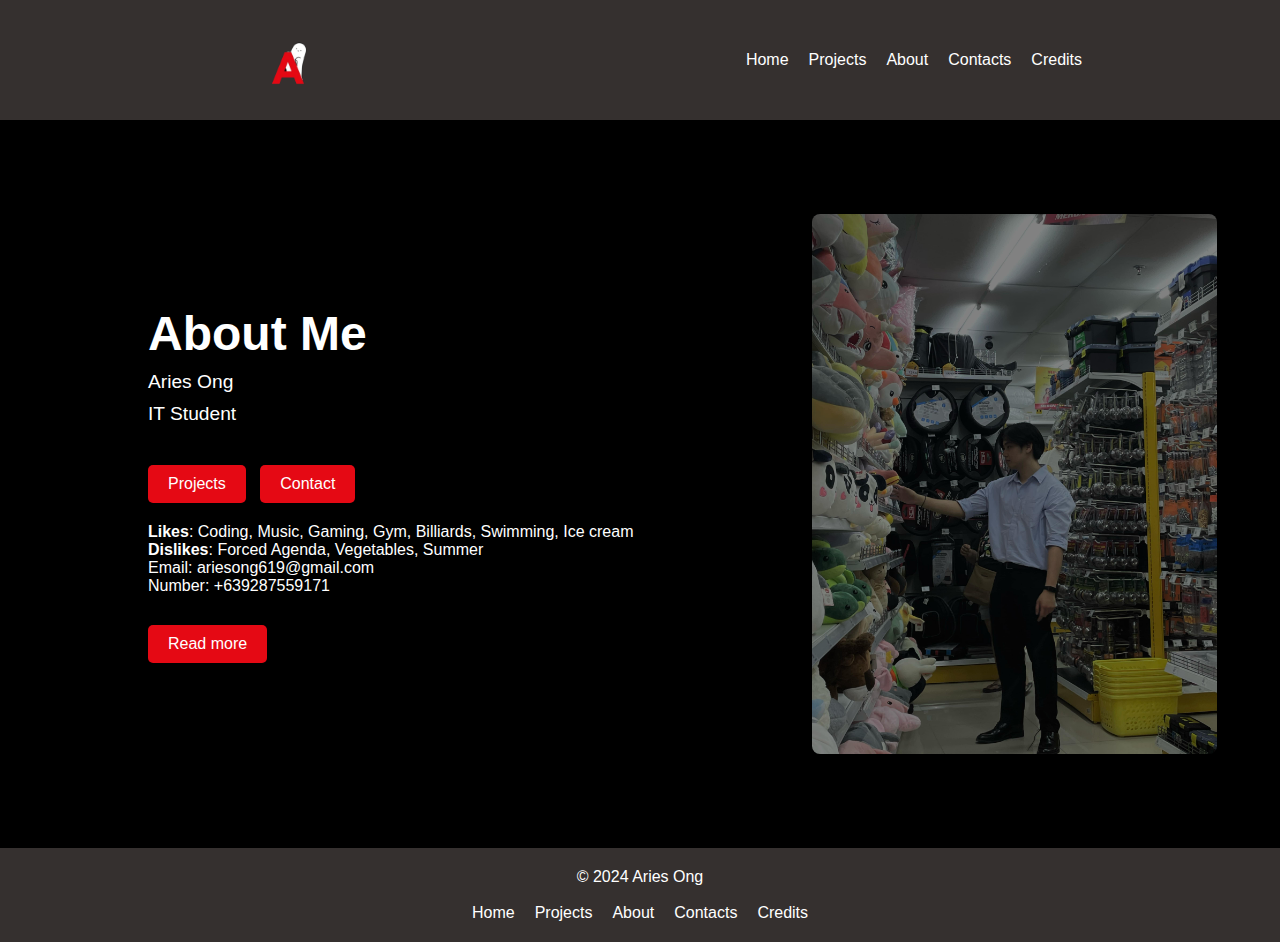
<file: index.html>
<!DOCTYPE html>
<html lang="en">
<head>
    <meta charset="UTF-8">
    <meta name="viewport" content="width=device-width, initial-scale=1.0">
    <title>About Me</title>
    <link rel="stylesheet" href="./assets/css/style.css">
</head>
<body>
    <header>
        <div class="logo">
            <img src="./assets/img/logo.png" alt="Logo">
        </div>
        <nav>
            <ul>
                <li><a href="index.html">Home </a></li>
                <li><a href="./pages/projects/index.html">Projects</a></li>
                <li><a href="./pages/about/index.html">About</a></li>
                <li><a href="./pages/contact/index.html">Contacts</a></li>
                <li><a href="./pages/credits/index.html">Credits</a></li>
            </ul>
        </nav>
    </header>
    <section class="hero">
        <div class="hero-text">
            <h1>About Me</h1>
            <p class="year">Aries Ong</p>
            <p class="seasons">IT Student</p>
            <div class="buttons">
                <a href="./pages/projects/index.html">Projects</a>
                <a href="./pages/contact/index.html">Contact</a>
            </div>
            <p class="info">
                <strong>Likes</strong>: Coding, Music, Gaming, Gym, Billiards, Swimming, Ice cream<br>
                <strong>Dislikes</strong>: Forced Agenda, Vegetables, Summer<br>
                Email: ariesong619@gmail.com<br>
                Number: +639287559171
            </p>
            <a href="./pages/about/index.html">Read more</a>
        </div>
        <div class="hero-image">
            <img src="./assets/img/banner.jpeg" alt="Hero Image">
        </div>
    </section>
    <footer>
        <p>&copy; 2024 Aries Ong</p> <br>
        <nav>
            <ul>
                <li><a href="index.html">Home </a></li>
                <li><a href="./pages/projects/index.html">Projects</a></li>
                <li><a href="./pages/about/index.html">About</a></li>
                <li><a href="./pages/contact/index.html">Contacts</a></li>
                <li><a href="./pages/credits/index.html">Credits</a></li>
            </ul>
        </nav>
    </footer>
</body>
</html>
</file>
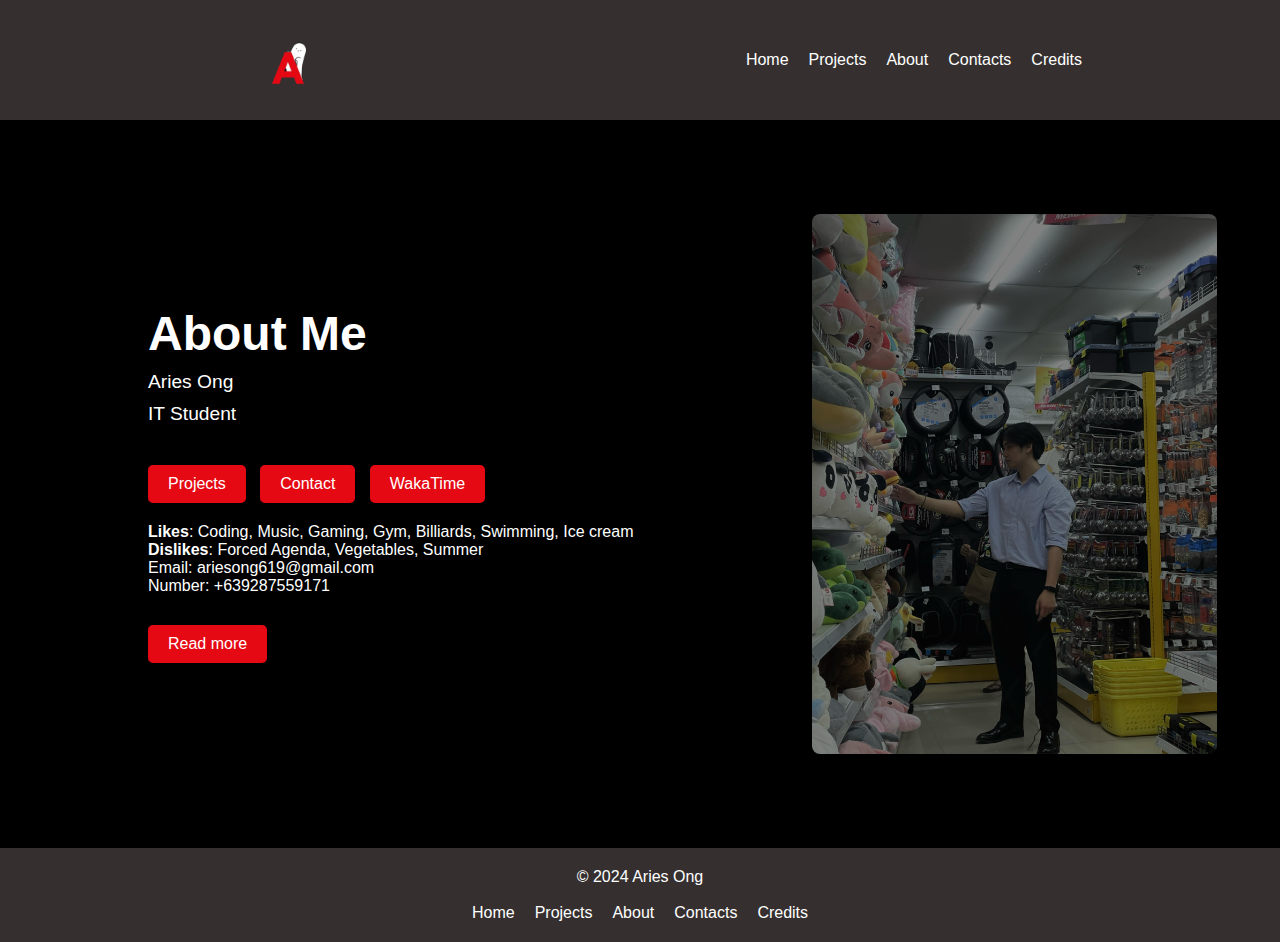
<file: pages/about/index.html>
<!DOCTYPE html>
<html lang="en">
<head>
    <meta charset="UTF-8">
    <meta name="viewport" content="width=device-width, initial-scale=1.0">
    <title>About Me</title>
    <link rel="stylesheet" href="./assets/css/style.css">
</head>
<body>
    <header>
        <div class="logo">
            <img src="./assets/img/logo.png" alt="Logo">
        </div>
        <nav>
            <ul>
                <li><a href="../../index.html">Home </a></li>
                <li><a href="../projects/index.html">Projects</a></li>
                <li><a href="./index.html">About</a></li>
                <li><a href="../contact/index.html">Contacts</a></li>
                <li><a href="../credits/index.html">Credits</a></li>
            </ul>
        </nav>
    </header>
    <section class="hero">
        <div class="hero-text">
            <h1>About Me</h1>
            <p class="year">Aries Ong</p>
            <p class="seasons">IT Student</p>
            <div class="buttons">
                <a href="../projects/index.html">Projects</a>
                <a href="../contact/index.html">Contact</a>
                <a href="https://wakatime.com/@MononoKuma">WakaTime</a>
            </div>
            <p class="info">
                <strong>Likes</strong>: Coding, Music, Gaming, Gym, Billiards, Swimming, Ice cream<br>
                <strong>Dislikes</strong>: Forced Agenda, Vegetables, Summer<br>
                Email: ariesong619@gmail.com<br>
                Number: +639287559171
            </p>
            <a href="https://mononokuma.github.io/WD-Seatwork2/">Read more</a>
        </div>
        <div class="hero-image">
            <img src="./assets/img/banner.jpeg" alt="Hero Image">
        </div>
    </section>
    <footer>
        <p>&copy; 2024 Aries Ong</p> <br>
        <nav>
            <ul>
                <li><a href="index.html">Home </a></li>
                <li><a href="./pages/projects/index.html">Projects</a></li>
                <li><a href="./pages/about/index.html">About</a></li>
                <li><a href="./pages/contact/index.html">Contacts</a></li>
                <li><a href="./pages/credits/index.html">Credits</a></li>
            </ul>
        </nav>
    </footer>
</body>
</html>
</file>
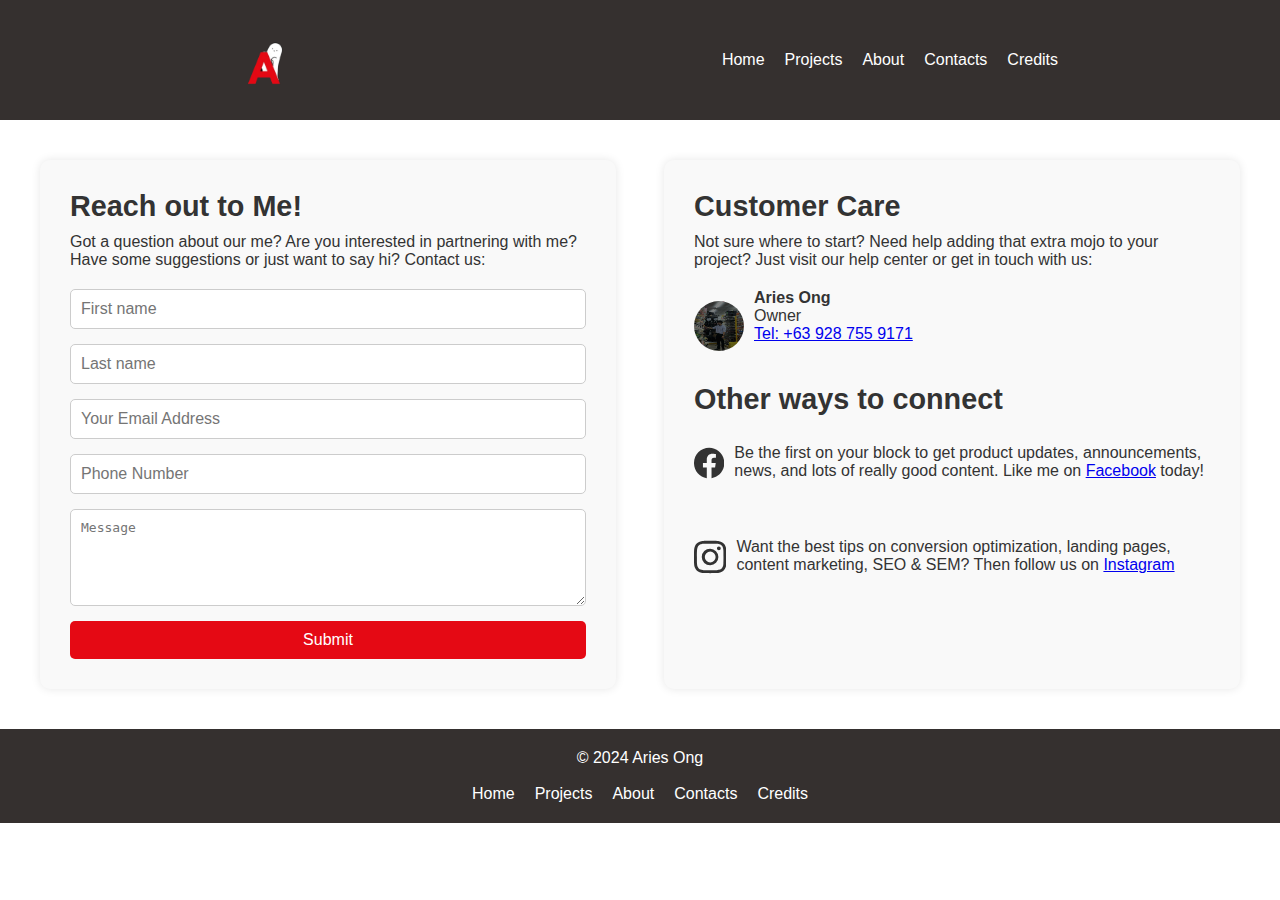
<file: pages/contact/index.html>
<!DOCTYPE html>
<html lang="en">
<head>
    <meta charset="UTF-8">
    <meta name="viewport" content="width=device-width, initial-scale=1.0">
    <title>Contact Us</title>
    <link rel="stylesheet" href="./assets/css/style.css">
</head>
<body>
    <header>
        <div class="logo">
            <img src="./assets/img/logo.png" alt="Logo">
        </div>
        <nav>
            <ul>
                <li><a href="../../index.html">Home</a></li>
                <li><a href="../projects/index.html">Projects</a></li>
                <li><a href="../about/index.html">About</a></li>
                <li><a href="../contact/index.html">Contacts</a></li>
                <li><a href="../credits/index.html">Credits</a></li>
            </ul>
        </nav>
    </header>
    <section class="contact-section">
        <div class="contact-container">
            <div class="contact-form">
                <h1>Reach out to Me!</h1>
                <p>Got a question about our me? Are you interested in partnering with me? Have some suggestions or just want to say hi? Contact us:</p>
                <form id="contact-form">
                    <div class="form-group">
                        <input type="text" id="first-name" name="first-name" placeholder="First name" required>
                    </div>
                    <div class="form-group">
                        <input type="text" id="last-name" name="last-name" placeholder="Last name" required>
                    </div>
                    <div class="form-group">
                        <input type="email" id="email" name="email" placeholder="Your Email Address" required>
                    </div>
                    <div class="form-group">
                        <input type="tel" id="phone" name="phone" placeholder="Phone Number">
                    </div>
                    <div class="form-group">
                        <textarea id="message" name="message" rows="5" placeholder="Message" required></textarea>
                    </div>
                    <button type="submit">Submit</button>
                </form>
            </div>
            <div class="contact-info">
                <h2>Customer Care</h2>
                <p>Not sure where to start? Need help adding that extra mojo to your project? Just visit our help center or get in touch with us:</p>
                <div class="customer-care">
                    <div class="care-member">
                        <img src="./assets/img/banner.jpeg" alt="Customer Care 2">
                        <p><strong>Aries Ong</strong><br>Owner<br><a href="#">Tel: +63 928 755 9171</a></p>
                    </div>
                </div>
                <h2>Other ways to connect</h2>
                <div class="social-media">
                    <div class="social-media-item">
                        <svg xmlns="http://www.w3.org/2000/svg" fill="currentColor" class="bi bi-facebook" viewBox="0 0 16 16">
                            <path d="M16 8.049c0-4.446-3.582-8.05-8-8.05C3.58 0-.002 3.603-.002 8.05c0 4.017 2.926 7.347 6.75 7.951v-5.625h-2.03V8.05H6.75V6.275c0-2.017 1.195-3.131 3.022-3.131.876 0 1.791.157 1.791.157v1.98h-1.009c-.993 0-1.303.621-1.303 1.258v1.51h2.218l-.354 2.326H9.25V16c3.824-.604 6.75-3.934 6.75-7.951"/>
                        </svg>
                        <p><br>Be the first on your block to get product updates, announcements, news, and lots of really good content. Like me on <a href="https://www.facebook.com">Facebook</a> today!</p>
                    </div>
                    <div class="social-media-item">
                        <svg xmlns="http://www.w3.org/2000/svg" fill="currentColor" class="bi bi-instagram" viewBox="0 0 16 16">
                            <path d="M8 0C5.829 0 5.556.01 4.703.048 3.85.088 3.269.222 2.76.42a3.9 3.9 0 0 0-1.417.923A3.9 3.9 0 0 0 .42 2.76C.222 3.268.087 3.85.048 4.7.01 5.555 0 5.827 0 8.001c0 2.172.01 2.444.048 3.297.04.852.174 1.433.372 1.942.205.526.478.972.923 1.417.444.445.89.719 1.416.923.51.198 1.09.333 1.942.372C5.555 15.99 5.827 16 8 16s2.444-.01 3.298-.048c.851-.04 1.434-.174 1.943-.372a3.9 3.9 0 0 0 1.416-.923c.445-.445.718-.891.923-1.417.197-.509.332-1.09.372-1.942C15.99 10.445 16 10.173 16 8s-.01-2.445-.048-3.299c-.04-.851-.175-1.433-.372-1.941a3.9 3.9 0 0 0-.923-1.417A3.9 3.9 0 0 0 13.24.42c-.51-.198-1.092-.333-1.943-.372C10.443.01 10.172 0 7.998 0zm-.717 1.442h.718c2.136 0 2.389.007 3.232.046.78.035 1.204.166 1.486.275.373.145.64.319.92.599s.453.546.598.92c.11.281.24.705.275 1.485.039.843.047 1.096.047 3.231s-.008 2.389-.047 3.232c-.035.78-.166 1.203-.275 1.485a2.5 2.5 0 0 1-.599.919c-.28.28-.546.453-.92.598-.28.11-.704.24-1.485.276-.843.038-1.096.047-3.232.047s-2.39-.009-3.233-.047c-.78-.036-1.203-.166-1.485-.276a2.5 2.5 0 0 1-.92-.598 2.5 2.5 0 0 1-.6-.92c-.109-.281-.24-.705-.275-1.485-.038-.843-.046-1.096-.046-3.233s.008-2.388.046-3.231c.036-.78.166-1.204.276-1.486.145-.373.319-.64.599-.92s.546-.453.92-.598c.282-.11.705-.24 1.485-.276.738-.034 1.024-.044 2.515-.045zm4.988 1.328a.96.96 0 1 0 0 1.92.96.96 0 0 0 0-1.92m-4.27 1.122a4.109 4.109 0 1 0 0 8.217 4.109 4.109 0 0 0 0-8.217m0 1.441a2.667 2.667 0 1 1 0 5.334 2.667 2.667 0 0 1 0-5.334"/>
                        </svg>
                        <p><br>Want the best tips on conversion optimization, landing pages, content marketing, SEO & SEM? Then follow us on <a href="https://www.instagram.com/ar.es_ong// ">Instagram</a> </p>
                    </div>
                </div>
            </div>
        </div>
    </section>
    <footer>
        <p>&copy; 2024 Aries Ong</p> <br>
        <nav>
            <ul>
                <li><a href="../../index.html">Home</a></li>
                <li><a href="../projects/index.html">Projects</a></li>
                <li><a href="../about/index.html">About</a></li>
                <li><a href="../contact/index.html">Contacts</a></li>
                <li><a href="../credits/index.html">Credits</a></li>
            </ul>
        </nav>
    </footer>
</body>
</html>
</file>
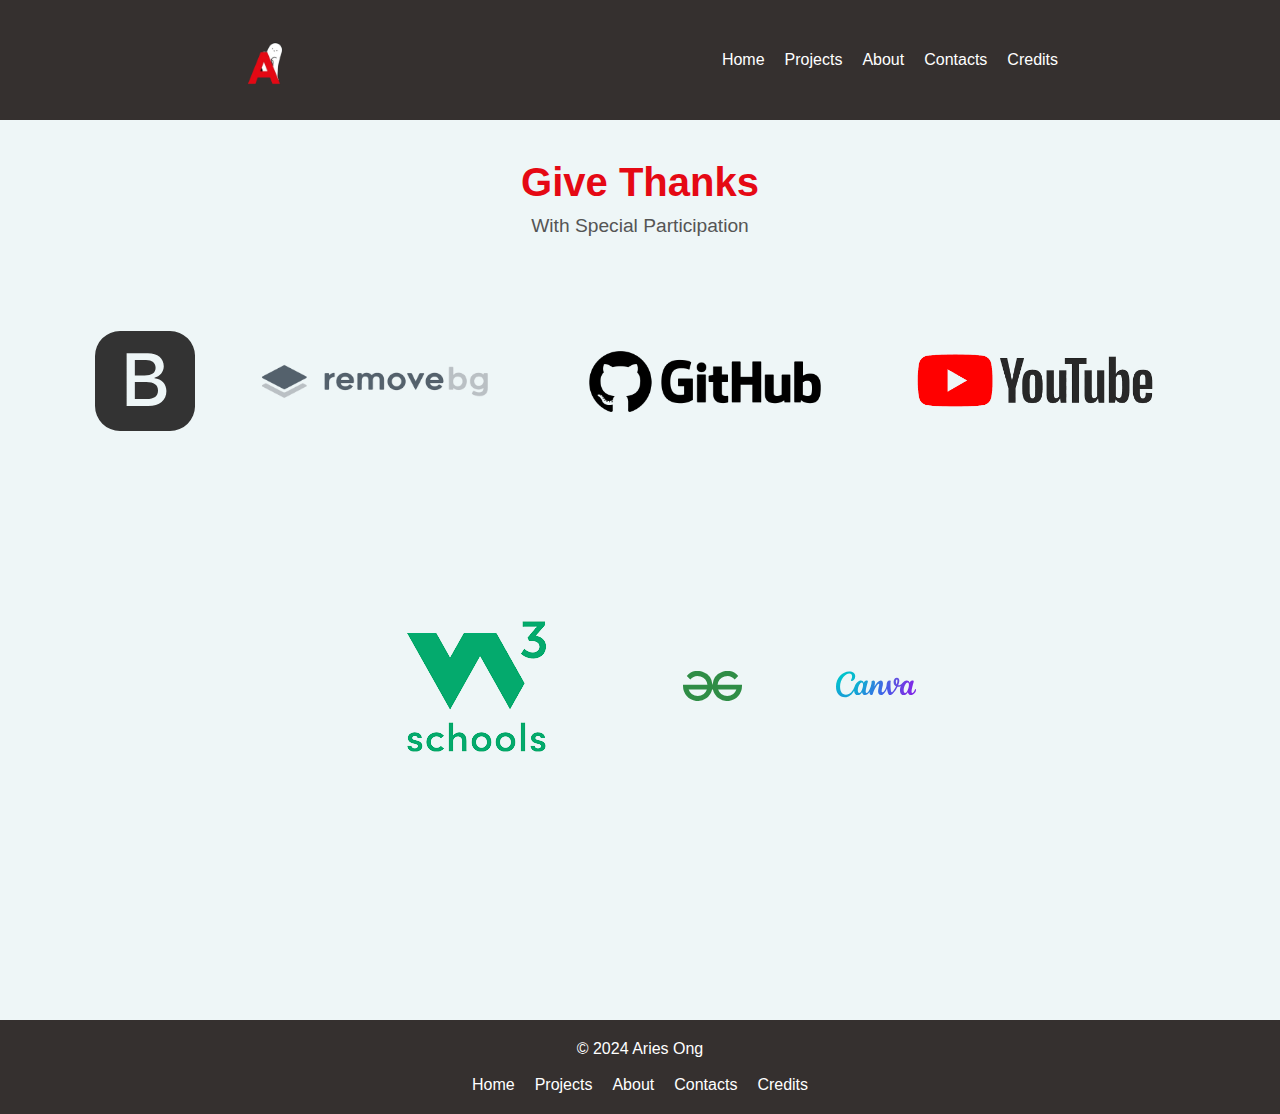
<file: pages/credits/index.html>
<!DOCTYPE html>
<html lang="en">
<head>
    <meta charset="UTF-8">
    <meta name="viewport" content="width=device-width, initial-scale=1.0">
    <title>Contact Us</title>
    <link rel="stylesheet" href="./assets/css/style.css">
</head>
<body>
    <header>
        <div class="logo">
            <img src="./assets/img/logo.png" alt="Logo">
        </div>
        <nav>
            <ul>
                <li><a href="../../index.html">Home</a></li>
                <li><a href="../projects/index.html">Projects</a></li>
                <li><a href="../about/index.html">About</a></li>
                <li><a href="../contact/index.html">Contacts</a></li>
                <li><a href="../credits/index.html">Credits</a></li>
            </ul>
        </nav>
    </header>
    <section>
        <div class="give-thanks-section">
            <h1>Give Thanks</h1>
            <p>With Special Participation</p>
            <div class="logos">
                <svg xmlns="http://www.w3.org/2000/svg" width="100" height="100" fill="currentColor" class="bi bi-bootstrap-fill" viewBox="0 0 16 16">
                    <path d="M6.375 7.125V4.658h1.78c.973 0 1.542.457 1.542 1.237 0 .802-.604 1.23-1.764 1.23zm0 3.762h1.898c1.184 0 1.81-.48 1.81-1.377 0-.885-.65-1.348-1.886-1.348H6.375z"/>
                    <path d="M4.002 0a4 4 0 0 0-4 4v8a4 4 0 0 0 4 4h8a4 4 0 0 0 4-4V4a4 4 0 0 0-4-4zm1.06 12V3.545h3.399c1.587 0 2.543.809 2.543 2.11 0 .884-.65 1.675-1.483 1.816v.1c1.143.117 1.904.931 1.904 2.033 0 1.488-1.084 2.396-2.888 2.396z"/>
                </svg>
                <img src="./assets/img/removebg.png" alt="removebg">
                <img src="./assets/img/github.png" alt="GitHub">
                <img src="./assets/img/youtube.png" alt="YouTube">
                <img src="./assets/img/w3schools.png" alt="W3Schools">
                <img src="./assets/img/gfg.svg" alt="GeeksforGeeks">
                <img src="./assets/img/canva.svg" alt="Canva">
            </div>
        </div>
    </section>
    <footer>
        <p>&copy; 2024 Aries Ong</p> <br>
        <nav>
            <ul>
                <li><a href="../../index.html">Home</a></li>
                <li><a href="../projects/index.html">Projects</a></li>
                <li><a href="../about/index.html">About</a></li>
                <li><a href="../contact/index.html">Contacts</a></li>
                <li><a href="../credits/index.html">Credits</a></li>
            </ul>
        </nav>
    </footer>
</body>
</html>
</file>
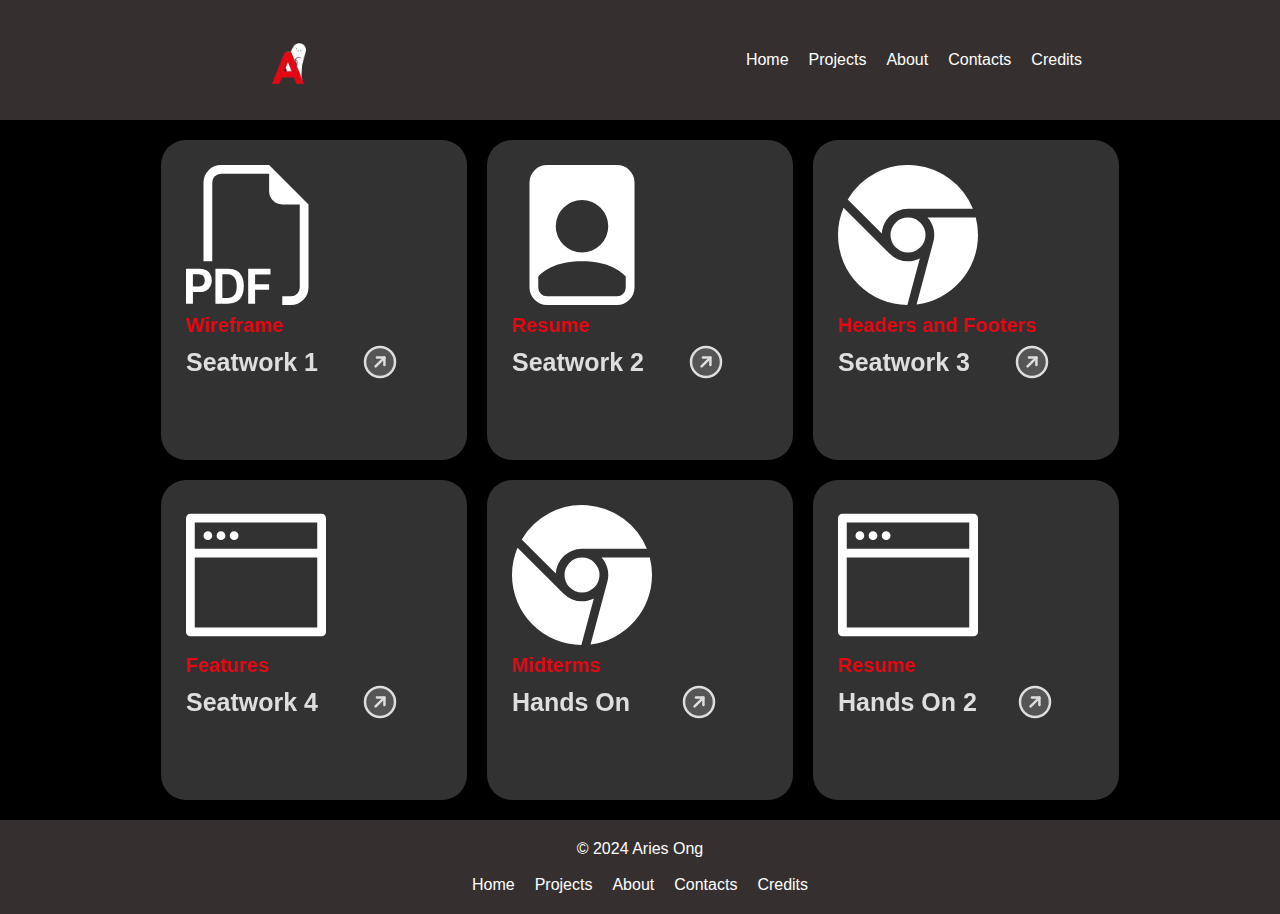
<file: pages/projects/index.html>
<!DOCTYPE html>
<html lang="en">
<head>
    <meta charset="UTF-8">
    <meta name="viewport" content="width=device-width, initial-scale=1.0">
    <title>About Me</title>
    <link rel="stylesheet" href="./assets/css/style.css">
</head>
<body>
    <header>
        <div class="logo">
            <img src="./assets/img/logo.png" alt="Logo">
        </div>
        <nav>
            <ul>
                <li><a href="../../index.html">Home </a></li>
                <li><a href="index.html">Projects</a></li>
                <li><a href="../about/index.html">About</a></li>
                <li><a href="../contact/index.html">Contacts</a></li>
                <li><a href="../credits/index.html">Credits</a></li>
            </ul>
        </nav>
    </header>
    <section class="cards">
        <div class="card">
            <div class="card__img">
                <svg xmlns="http://www.w3.org/2000/svg" width="140" height="140" fill="currentColor" class="bi bi-filetype-pdf" viewBox="0 0 16 16">
                    <path fill-rule="evenodd" d="M14 4.5V14a2 2 0 0 1-2 2h-1v-1h1a1 1 0 0 0 1-1V4.5h-2A1.5 1.5 0 0 1 9.5 3V1H4a1 1 0 0 0-1 1v9H2V2a2 2 0 0 1 2-2h5.5zM1.6 11.85H0v3.999h.791v-1.342h.803q.43 0 .732-.173.305-.175.463-.474a1.4 1.4 0 0 0 .161-.677q0-.375-.158-.677a1.2 1.2 0 0 0-.46-.477q-.3-.18-.732-.179m.545 1.333a.8.8 0 0 1-.085.38.57.57 0 0 1-.238.241.8.8 0 0 1-.375.082H.788V12.48h.66q.327 0 .512.181.185.183.185.522m1.217-1.333v3.999h1.46q.602 0 .998-.237a1.45 1.45 0 0 0 .595-.689q.196-.45.196-1.084 0-.63-.196-1.075a1.43 1.43 0 0 0-.589-.68q-.396-.234-1.005-.234zm.791.645h.563q.371 0 .609.152a.9.9 0 0 1 .354.454q.118.302.118.753a2.3 2.3 0 0 1-.068.592 1.1 1.1 0 0 1-.196.422.8.8 0 0 1-.334.252 1.3 1.3 0 0 1-.483.082h-.563zm3.743 1.763v1.591h-.79V11.85h2.548v.653H7.896v1.117h1.606v.638z"/>
                </svg>
            </div>
            <div class="card__subtitle">
                <strong>Wireframe</strong>
            </div>
            <div class="card__wrapper">
                <div class="card__title">Seatwork 1</div>
                <div class="card__icon">
                    <a href="./assets/document/Ong_Seatwork 1.pdf">
                    <svg color="rgb(224, 223, 220)" style="user-select: none; width: 100%; height: 100%; display: inline-block; fill: rgb(224, 223, 220); flex-shrink: 0; cursor: auto;" viewBox="0 0 256 256" xmlns="http://www.w3.org/2000/svg"><g color="rgb(224, 223, 220)"><circle opacity="0.2" r="96" cy="128" cx="128"></circle><circle stroke-width="16" stroke-miterlimit="10" stroke="rgb(224, 223, 220)" fill="none" r="96" cy="128" cx="128"></circle><polyline stroke-width="16" stroke-linejoin="round" stroke-linecap="round" stroke="rgb(224, 223, 220)" fill="none" points="134.1 161.9 168 128 134.1 94.1"></polyline><line stroke-width="16" stroke-linejoin="round" stroke-linecap="round" stroke="rgb(224, 223, 220)" fill="none" y2="128" x2="168" y1="128" x1="88"></line></g></svg></div>
                    </a>
            </div>
        </div>
        <div class="card">
            <div class="card__img">
                <svg xmlns="http://www.w3.org/2000/svg" width="140" height="140" fill="currentColor" class="bi bi-file-person-fill" viewBox="0 0 16 16">
                    <path d="M12 0H4a2 2 0 0 0-2 2v12a2 2 0 0 0 2 2h8a2 2 0 0 0 2-2V2a2 2 0 0 0-2-2m-1 7a3 3 0 1 1-6 0 3 3 0 0 1 6 0m-3 4c2.623 0 4.146.826 5 1.755V14a1 1 0 0 1-1 1H4a1 1 0 0 1-1-1v-1.245C3.854 11.825 5.377 11 8 11"/>
                </svg>
            </div>
            <div class="card__subtitle">
                <strong>Resume</strong>
            </div>
            <div class="card__wrapper">
                <div class="card__title">Seatwork 2</div>
                <div class="card__icon">
                    <a href="https://mononokuma.github.io/WD-Seatwork2/">
                    <svg color="rgb(224, 223, 220)" style="user-select: none; width: 100%; height: 100%; display: inline-block; fill: rgb(224, 223, 220); flex-shrink: 0; cursor: auto;" viewBox="0 0 256 256" xmlns="http://www.w3.org/2000/svg"><g color="rgb(224, 223, 220)"><circle opacity="0.2" r="96" cy="128" cx="128"></circle><circle stroke-width="16" stroke-miterlimit="10" stroke="rgb(224, 223, 220)" fill="none" r="96" cy="128" cx="128"></circle><polyline stroke-width="16" stroke-linejoin="round" stroke-linecap="round" stroke="rgb(224, 223, 220)" fill="none" points="134.1 161.9 168 128 134.1 94.1"></polyline><line stroke-width="16" stroke-linejoin="round" stroke-linecap="round" stroke="rgb(224, 223, 220)" fill="none" y2="128" x2="168" y1="128" x1="88"></line></g></svg></div>
                    </a>
            </div>
        </div>
        <div class="card">
            <div class="card__img">
                <svg xmlns="http://www.w3.org/2000/svg" width="140" height="140" fill="currentColor" class="bi bi-browser-chrome" viewBox="0 0 16 16">
                    <path fill-rule="evenodd" d="M16 8a8 8 0 0 1-7.022 7.94l1.902-7.098a3 3 0 0 0 .05-1.492A3 3 0 0 0 10.237 6h5.511A8 8 0 0 1 16 8M0 8a8 8 0 0 0 7.927 8l1.426-5.321a3 3 0 0 1-.723.255 3 3 0 0 1-1.743-.147 3 3 0 0 1-1.043-.7L.633 4.876A8 8 0 0 0 0 8m5.004-.167L1.108 3.936A8.003 8.003 0 0 1 15.418 5H8.066a3 3 0 0 0-1.252.243 2.99 2.99 0 0 0-1.81 2.59M8 10a2 2 0 1 0 0-4 2 2 0 0 0 0 4"/>
                </svg>
            </div>
            <div class="card__subtitle">
                <strong>Headers and Footers</strong>
            </div>
            <div class="card__wrapper">
                <div class="card__title">Seatwork 3</div>
                <div class="card__icon">
                    <a href="https://mononokuma.github.io/WD-Seatwork3/">
                    <svg color="rgb(224, 223, 220)" style="user-select: none; width: 100%; height: 100%; display: inline-block; fill: rgb(224, 223, 220); flex-shrink: 0; cursor: auto;" viewBox="0 0 256 256" xmlns="http://www.w3.org/2000/svg"><g color="rgb(224, 223, 220)"><circle opacity="0.2" r="96" cy="128" cx="128"></circle><circle stroke-width="16" stroke-miterlimit="10" stroke="rgb(224, 223, 220)" fill="none" r="96" cy="128" cx="128"></circle><polyline stroke-width="16" stroke-linejoin="round" stroke-linecap="round" stroke="rgb(224, 223, 220)" fill="none" points="134.1 161.9 168 128 134.1 94.1"></polyline><line stroke-width="16" stroke-linejoin="round" stroke-linecap="round" stroke="rgb(224, 223, 220)" fill="none" y2="128" x2="168" y1="128" x1="88"></line></g></svg></div>
                    </a>
            </div>
        </div>
        <div class="card">
            <div class="card__img">
                <svg xmlns="http://www.w3.org/2000/svg" width="140" height="140" fill="currentColor" class="bi bi-window-fullscreen" viewBox="0 0 16 16">
                    <path d="M3 3.5a.5.5 0 1 1-1 0 .5.5 0 0 1 1 0m1.5 0a.5.5 0 1 1-1 0 .5.5 0 0 1 1 0m1 .5a.5.5 0 1 0 0-1 .5.5 0 0 0 0 1"/>
                    <path d="M.5 1a.5.5 0 0 0-.5.5v13a.5.5 0 0 0 .5.5h15a.5.5 0 0 0 .5-.5v-13a.5.5 0 0 0-.5-.5zM1 5V2h14v3zm0 1h14v8H1z"/>
                </svg>
            </div>
            <div class="card__subtitle">
                <strong>Features</strong>
            </div>
            <div class="card__wrapper">
                <div class="card__title">Seatwork 4</div>
                <div class="card__icon">
                    <a href="https://mononokuma.github.io/WD-Seatwork4/">
                    <svg color="rgb(224, 223, 220)" style="user-select: none; width: 100%; height: 100%; display: inline-block; fill: rgb(224, 223, 220); flex-shrink: 0; cursor: auto;" viewBox="0 0 256 256" xmlns="http://www.w3.org/2000/svg"><g color="rgb(224, 223, 220)"><circle opacity="0.2" r="96" cy="128" cx="128"></circle><circle stroke-width="16" stroke-miterlimit="10" stroke="rgb(224, 223, 220)" fill="none" r="96" cy="128" cx="128"></circle><polyline stroke-width="16" stroke-linejoin="round" stroke-linecap="round" stroke="rgb(224, 223, 220)" fill="none" points="134.1 161.9 168 128 134.1 94.1"></polyline><line stroke-width="16" stroke-linejoin="round" stroke-linecap="round" stroke="rgb(224, 223, 220)" fill="none" y2="128" x2="168" y1="128" x1="88"></line></g></svg></div>
                    </a>
            </div>
        </div>
        <div class="card">
            <div class="card__img">
                <svg xmlns="http://www.w3.org/2000/svg" width="140" height="140" fill="currentColor" class="bi bi-browser-chrome" viewBox="0 0 16 16">
                    <path fill-rule="evenodd" d="M16 8a8 8 0 0 1-7.022 7.94l1.902-7.098a3 3 0 0 0 .05-1.492A3 3 0 0 0 10.237 6h5.511A8 8 0 0 1 16 8M0 8a8 8 0 0 0 7.927 8l1.426-5.321a3 3 0 0 1-.723.255 3 3 0 0 1-1.743-.147 3 3 0 0 1-1.043-.7L.633 4.876A8 8 0 0 0 0 8m5.004-.167L1.108 3.936A8.003 8.003 0 0 1 15.418 5H8.066a3 3 0 0 0-1.252.243 2.99 2.99 0 0 0-1.81 2.59M8 10a2 2 0 1 0 0-4 2 2 0 0 0 0 4"/>
                </svg>
            </div>
            <div class="card__subtitle">
                <strong>Midterms</strong>
            </div>
            <div class="card__wrapper">
                <div class="card__title">Hands On</div>
                <div class="card__icon">
                    <a href="https://mononokuma.github.io/WD-MIDTERMS/">
                    <svg color="rgb(224, 223, 220)" style="user-select: none; width: 100%; height: 100%; display: inline-block; fill: rgb(224, 223, 220); flex-shrink: 0; cursor: auto;" viewBox="0 0 256 256" xmlns="http://www.w3.org/2000/svg"><g color="rgb(224, 223, 220)"><circle opacity="0.2" r="96" cy="128" cx="128"></circle><circle stroke-width="16" stroke-miterlimit="10" stroke="rgb(224, 223, 220)" fill="none" r="96" cy="128" cx="128"></circle><polyline stroke-width="16" stroke-linejoin="round" stroke-linecap="round" stroke="rgb(224, 223, 220)" fill="none" points="134.1 161.9 168 128 134.1 94.1"></polyline><line stroke-width="16" stroke-linejoin="round" stroke-linecap="round" stroke="rgb(224, 223, 220)" fill="none" y2="128" x2="168" y1="128" x1="88"></line></g></svg></div>
                    </a>
            </div>
        </div>
        <div class="card">
            <div class="card__img">
                <svg xmlns="http://www.w3.org/2000/svg" width="140" height="140" fill="currentColor" class="bi bi-window-fullscreen" viewBox="0 0 16 16">
                    <path d="M3 3.5a.5.5 0 1 1-1 0 .5.5 0 0 1 1 0m1.5 0a.5.5 0 1 1-1 0 .5.5 0 0 1 1 0m1 .5a.5.5 0 1 0 0-1 .5.5 0 0 0 0 1"/>
                    <path d="M.5 1a.5.5 0 0 0-.5.5v13a.5.5 0 0 0 .5.5h15a.5.5 0 0 0 .5-.5v-13a.5.5 0 0 0-.5-.5zM1 5V2h14v3zm0 1h14v8H1z"/>
                </svg>
            </div>
            <div class="card__subtitle">
                <strong>Resume</strong>
            </div>
            <div class="card__wrapper">
                <div class="card__title">Hands On 2</div>
                <div class="card__icon">
                    <a href="https://mononokuma.github.io/WD-Hands_On_2/">
                    <svg color="rgb(224, 223, 220)" style="user-select: none; width: 100%; height: 100%; display: inline-block; fill: rgb(224, 223, 220); flex-shrink: 0; cursor: auto;" viewBox="0 0 256 256" xmlns="http://www.w3.org/2000/svg"><g color="rgb(224, 223, 220)"><circle opacity="0.2" r="96" cy="128" cx="128"></circle><circle stroke-width="16" stroke-miterlimit="10" stroke="rgb(224, 223, 220)" fill="none" r="96" cy="128" cx="128"></circle><polyline stroke-width="16" stroke-linejoin="round" stroke-linecap="round" stroke="rgb(224, 223, 220)" fill="none" points="134.1 161.9 168 128 134.1 94.1"></polyline><line stroke-width="16" stroke-linejoin="round" stroke-linecap="round" stroke="rgb(224, 223, 220)" fill="none" y2="128" x2="168" y1="128" x1="88"></line></g></svg></div>
                    </a>
            </div>
        </div>
    </section>
    <footer>
        <p>&copy; 2024 Aries Ong</p> <br>
        <nav>
            <ul>
                <li><a href="index.html">Home </a></li>
                <li><a href="./pages/projects/index.html">Projects</a></li>
                <li><a href="./pages/about/index.html">About</a></li>
                <li><a href="./pages/contact/index.html">Contacts</a></li>
                <li><a href="./pages/credits/index.html">Credits</a></li>
            </ul>
        </nav>
    </footer>
</body>
</html>
</file>
<file: assets/css/style.css>
* {
  margin: 0;
  padding: 0;
}

body {
  font-family: Arial, sans-serif;
  background-color: #000;
  color: #fff;
}

header {
  display: flex;
  justify-content: space-around;
  align-items: center;
  padding: 10px 20px;
  background-color: #35302f;
  color: #fff;
  position: sticky;
  top: 0;
}

header .logo img {
  height: 6rem;
  padding-left: 3rem;
  padding-right: 3rem;
}

header nav ul {
  list-style: none;
  display: flex;
  gap: 20px;
}

header nav ul li a {
  color: #fff;
  text-decoration: none;
}

.hero {
  display: flex;
  height: 72vh;
  align-items: center;
  justify-content: center;
  background-color: #000;
  color: #fff;
  padding: 40px 20px;
}

.hero-text {
  flex: 1;
  padding: 5vh 10vw;
}

.hero-text h1 {
  font-size: 3em;
  margin: 0;
}

.hero-text .year,
.hero-text .seasons {
  font-size: 1.2em;
  margin: 10px 0;
}

.hero-text .buttons {
  margin: 20px 0;
}

.hero-text .buttons a {
  margin-right: 10px;
  padding: 10px 20px;
  background-color: #e50914;
  color: #fff;
  border: none;
  border-radius: 5px;
  cursor: pointer;
}

.hero-text .buttons button:last-child {
  background-color: #333;
}

.hero-text .info {
  margin: 10px 0;
}

.hero-text a {
  display: inline-block;
  margin-top: 20px;
  padding: 10px 20px;
  background-color: #e50914;
  color: #fff;
  text-decoration: none;
  border-radius: 5px;
}

.hero-image {
  flex: 1;
  display: flex;
  justify-content: center;
}

.hero-image img {
  height: 60vh;
  border-radius: 8px;
}

footer {
  text-align: center;
  padding: 20px;
  background-color: #35302f;
  color: #fff;
}

footer nav ul {
  list-style: none;
  display: flex;
  justify-content: center;
  gap: 20px;
}

footer nav ul li a {
  color: #fff;
  text-decoration: none;
}
</file>
<file: pages/about/assets/css/style.css>
* {
  margin: 0;
  padding: 0;
}

body {
  font-family: Arial, sans-serif;
  background-color: #000;
  color: #fff;
}

header {
  display: flex;
  justify-content: space-around;
  align-items: center;
  padding: 10px 20px;
  background-color: #35302f;
  color: #fff;
  position: sticky;
  top: 0;
}

header .logo img {
  height: 6rem;
  padding-left: 3rem;
  padding-right: 3rem;
}

header nav ul {
  list-style: none;
  display: flex;
  gap: 20px;
}

header nav ul li a {
  color: #fff;
  text-decoration: none;
}

.hero {
  display: flex;
  height: 72vh;
  align-items: center;
  justify-content: center;
  background-color: #000;
  color: #fff;
  padding: 40px 20px;
}

.hero-text {
  flex: 1;
  padding: 5vh 10vw;
}

.hero-text h1 {
  font-size: 3em;
  margin: 0;
}

.hero-text .year,
.hero-text .seasons {
  font-size: 1.2em;
  margin: 10px 0;
}

.hero-text .buttons {
  margin: 20px 0;
}

.hero-text .buttons a {
  margin-right: 10px;
  padding: 10px 20px;
  background-color: #e50914;
  color: #fff;
  border: none;
  border-radius: 5px;
  cursor: pointer;
}

.hero-text .buttons button:last-child {
  background-color: #333;
}

.hero-text .info {
  margin: 10px 0;
}

.hero-text a {
  display: inline-block;
  margin-top: 20px;
  padding: 10px 20px;
  background-color: #e50914;
  color: #fff;
  text-decoration: none;
  border-radius: 5px;
}

.hero-image {
  flex: 1;
  display: flex;
  justify-content: center;
}

.hero-image img {
  height: 60vh;
  border-radius: 8px;
}

footer {
  text-align: center;
  padding: 20px;
  background-color: #35302f;
  color: #fff;
}

footer nav ul {
  list-style: none;
  display: flex;
  justify-content: center;
  gap: 20px;
}

footer nav ul li a {
  color: #fff;
  text-decoration: none;
}
</file>
<file: pages/contact/assets/css/style.css>
* {
  margin: 0;
  padding: 0;
  box-sizing: border-box;
}

body {
  font-family: Arial, sans-serif;
  background-color: #fff;
  color: #333;
}

header {
  display: flex;
  justify-content: space-around;
  align-items: center;
  padding: 10px 20px;
  background-color: #35302f;
  color: #fff;
  position: sticky;
  top: 0;
}

header .logo img {
  height: 6rem;
}

header nav ul {
  list-style: none;
  display: flex;
  gap: 20px;
}

header nav ul li a {
  color: #fff;
  text-decoration: none;
}

.contact-section {
  display: flex;
  justify-content: center;
  align-items: flex-start;
  padding: 40px 20px;
}

.contact-container {
  display: flex;
  flex-direction: row;
  justify-content: space-between;
  max-width: 1200px;
  width: 100%;
}

.contact-form,
.contact-info {
  background-color: #f9f9f9;
  padding: 30px;
  border-radius: 10px;
  box-shadow: 0 0 10px rgba(0, 0, 0, 0.1);
  width: 48%;
}

.contact-form h1,
.contact-info h2 {
  font-size: 1.8em;
  margin-bottom: 10px;
}

.contact-form p {
  font-size: 1em;
  margin-bottom: 20px;
}

form {
  display: flex;
  flex-direction: column;
  width: 100%;
  gap: 15px;
}

.form-group {
  display: flex;
  flex-direction: column;
}

input,
textarea {
  padding: 10px;
  border: 1px solid #ccc;
  border-radius: 5px;
  font-size: 1em;
}

button {
  padding: 10px 20px;
  background-color: #e50914;
  color: #fff;
  border: none;
  border-radius: 5px;
  cursor: pointer;
  font-size: 1em;
}

button:hover {
  background-color: #d40813;
}

.contact-info p,
.social-media-item p {
  font-size: 1em;
  margin-bottom: 20px;
}

.customer-care {
  margin-top: 20px;
}

.care-member {
  display: flex;
  align-items: center;
  margin-bottom: 20px;
}

.care-member img {
  border-radius: 50%;
  width: 50px;
  height: 50px;
  margin-right: 10px;
}

.social-media {
  display: flex;
  flex-direction: column;
  gap: 20px;
}

.social-media-item {
  display: flex;
  align-items: center;
}

.social-media-item svg {
  width: 60px;
  height: 60px;
  margin-right: 10px;
}

footer {
  text-align: center;
  padding: 20px;
  background-color: #35302f;
  color: #fff;
}

footer nav ul {
  list-style: none;
  display: flex;
  justify-content: center;
  gap: 20px;
}

footer nav ul li a {
  color: #fff;
  text-decoration: none;
}
</file>
<file: pages/credits/assets/css/style.css>
* {
  margin: 0;
  padding: 0;
  box-sizing: border-box;
}

body {
  font-family: Arial, sans-serif;
  background-color: #fff;
  color: #333;
}

header {
  display: flex;
  justify-content: space-around;
  align-items: center;
  padding: 10px 20px;
  background-color: #35302f;
  color: #fff;
  z-index: 1;
  position: sticky;
  top: 0;
}

header .logo img {
  height: 6rem;
}

header nav ul {
  list-style: none;
  display: flex;
  gap: 20px;
}

header nav ul li a {
  color: #fff;
  text-decoration: none;
}

section {
  height: 100dvh;
}

.give-thanks-section {
  text-align: center;
  height: 100dvh;
  padding: 40px 20px;
  background-color: #eef6f7;
}

.give-thanks-section h1 {
  font-size: 2.5em;
  color: #e50914;
  margin-bottom: 10px;
}

.give-thanks-section p {
  font-size: 1.2em;
  color: #555;
  margin-bottom: 30px;
}

.give-thanks-section .logos {
  display: flex;
  flex-wrap: wrap;
  justify-content: center;
  align-items: center;
  gap: 30px;
}

.give-thanks-section .logos img {
  max-height: 400px;
  max-width: 300px;
  padding: 3rem 2rem;
}

@media (max-width: 768px) {
  .give-thanks-section h1 {
    font-size: 2em;
  }

  .give-thanks-section p {
    font-size: 1em;
  }

  .give-thanks-section .logos {
    gap: 20px;
  }

  .give-thanks-section .logos img {
    max-height: 50px;
    max-width: 80px;
  }
}

@media (max-width: 480px) {
  .give-thanks-section {
    padding: 20px 10px;
  }

  .give-thanks-section h1 {
    font-size: 1.5em;
  }

  .give-thanks-section p {
    font-size: 0.9em;
  }

  .give-thanks-section .logos {
    gap: 10px;
  }

  .give-thanks-section .logos img {
    max-height: 40px;
    max-width: 60px;
  }
}

footer {
  text-align: center;
  padding: 20px;
  background-color: #35302f;
  color: #fff;
}

footer nav ul {
  list-style: none;
  display: flex;
  justify-content: center;
  gap: 20px;
}

footer nav ul li a {
  color: #fff;
  text-decoration: none;
}
</file>
<file: pages/projects/assets/css/style.css>
* {
  margin: 0;
  padding: 0;
}

body {
  font-family: Arial, sans-serif;
  background-color: #000;
  color: #fff;
}

header {
  display: flex;
  justify-content: space-around;
  align-items: center;
  padding: 10px 20px;
  background-color: #35302f;
  color: #fff;
  position: sticky;
  top: 0;
}

header .logo img {
  height: 6rem;
  padding-left: 3rem;
  padding-right: 3rem;
}

header nav ul {
  list-style: none;
  display: flex;
  gap: 20px;
}

header nav ul li a {
  color: #fff;
  text-decoration: none;
}

.cards {
  display: flex;
  flex-wrap: wrap;
  gap: 20px;
  justify-content: center;
  padding: 20px;
}

.card {
  --main-color: #dedede;
  --sub-color: #e50914;
  --bg-color: #323232;
  --accent-color: #e50914;
  position: relative;
  font-family: -apple-system, BlinkMacSystemFont, "Segoe UI", Roboto, Oxygen,
    Ubuntu, Cantarell, "Open Sans", "Helvetica Neue", sans-serif;
  width: 20vw;
  height: 30vh;
  padding: 25px;
  border-radius: 25px;
  display: flex;
  flex-direction: column;
  gap: 5px;
  background-color: var(--bg-color);
  transition: all 0.2s;
  cursor: pointer;
  box-shadow: 0px 0px 5px -1.5px #000;
}

.card::before {
  content: "";
  width: 99%;
  height: 99%;
  background: var(--sub-color);
  position: absolute;
  z-index: -1;
  top: 1px;
  left: 1px;
  border-radius: 25px;
  transition: all 0.3s;
}

.card__wrapper {
  display: flex;
  flex-direction: row;
  justify-content: space-between;
  align-items: center;
}

.card__img {
  width: 100%;
  justify-content: center;
}

.card__title {
  color: var(--main-color);
  font-weight: 900;
  font-size: 25px;
}

.card__subtitle {
  color: var(--sub-color);
  font-weight: 600;
  font-size: 20px;
}

.card__icon {
  width: 40px;
  height: 40px;
  transform: rotate(-45deg);
  transition: all 0.3s;
}

.card__icon svg {
  width: 100%;
  height: 100%;
}

.card__icon g {
  fill: var(--main-color);
}

.card__icon circle,
.card__icon polyline,
.card__icon line {
  stroke: var(--main-color);
}

.card:hover .card__icon {
  transform: rotate(0);
}

.card:hover .card__icon circle,
.card:hover .card__icon polyline,
.card:hover .card__icon line {
  stroke: var(--accent-color);
}

.card:hover .card__icon g {
  fill: var(--accent-color);
}

.card:hover {
  box-shadow: 0px 0px 20px -5px #000;
}

.card:hover::before {
  transform: rotate(10deg);
  box-shadow: 0px 0px 20px -5px #000;
}

footer {
  text-align: center;
  padding: 20px;
  background-color: #35302f;
  color: #fff;
}

footer nav ul {
  list-style: none;
  display: flex;
  justify-content: center;
  gap: 20px;
}

footer nav ul li a {
  color: #fff;
  text-decoration: none;
}
</file>
